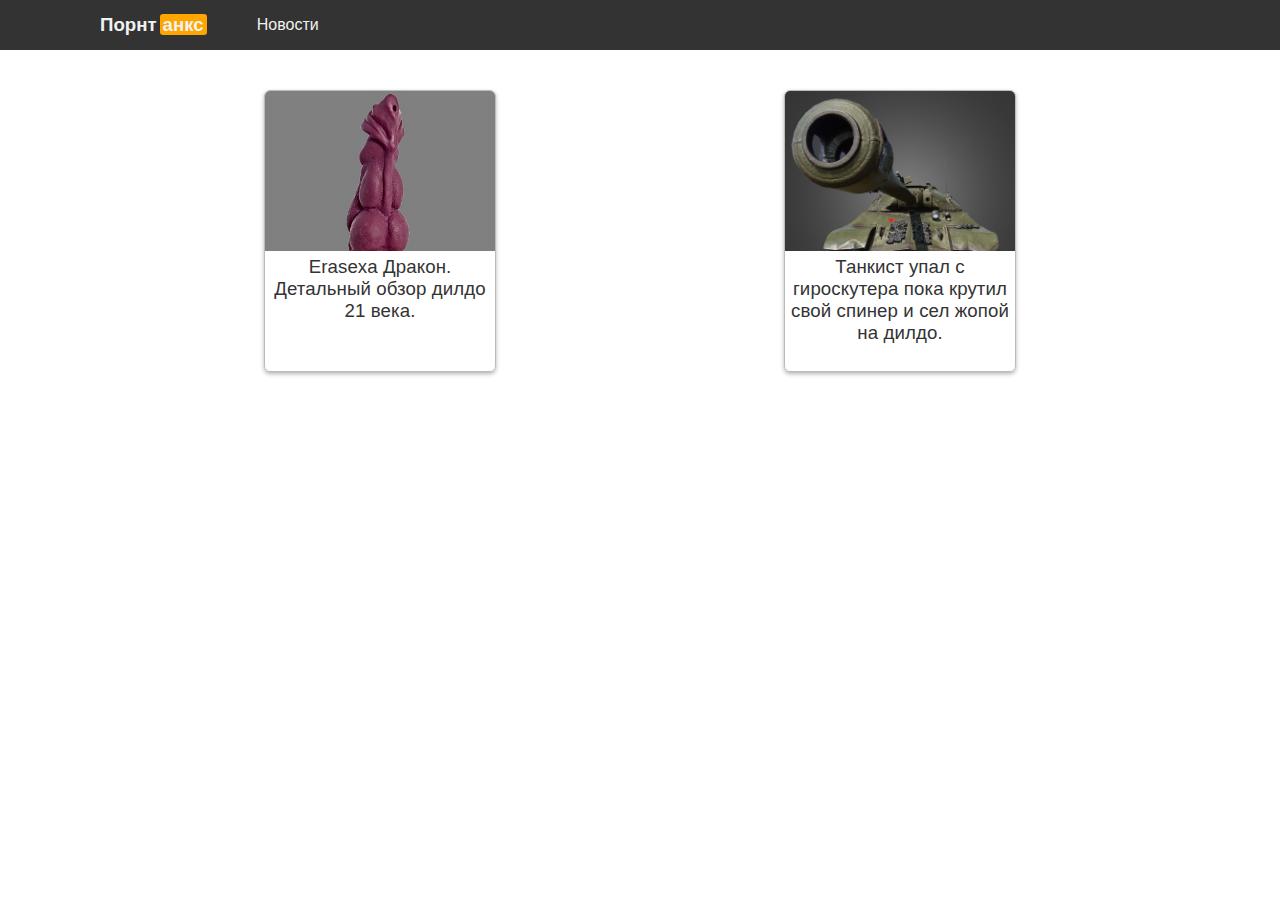
<file: index.html>
<!DOCTYPE html>
<html lang="ru">
<head>
	<meta charset="UTF-8">
	<title>Порнтанкс</title>
	<link rel="stylesheet" type="text/css" href="css/style.css">
	<link rel="stylesheet" type="text/css" href="css/menu.css">
	<link rel="stylesheet" type="text/css" href="css/content.css">
	<!-- SCRIPTS -->
	<script type="text/javascript" src="js/jquery-3.2.1.min.js"></script>
</head>
<body>
	<!-- Меню -->
	<nav>
		<div id="container">
			<ul class="menu">
				<li class="logo"><h1 class="title"><a href="index.html">Порнт<span class="dblogo">анкс</span></a></h1></li>
			</ul>
		</div>
	</nav>
	<!-- END Меню -->

	<div id="container">
		<div class="content">

			<a href="news/obzor_na_dildo.html"><div class="block">
				<div id="post-1" class="title-block"></div>
				<div class="content-block">Erasexa Дракон. Детальный обзор дилдо 21 века.</div>
			</div></a>

			<a href="news/tankist_upal_na_dildo.html"><div class="block">
				<div id="post-0" class="title-block"></div>
				<div class="content-block">Танкист упал с гироскутера пока крутил свой спинер и сел жопой на дилдо.</div>
			</div></a>

		</div>
	</div>

	<script type="text/javascript" src="js/script.js"></script>
</body>
</html>
</file>
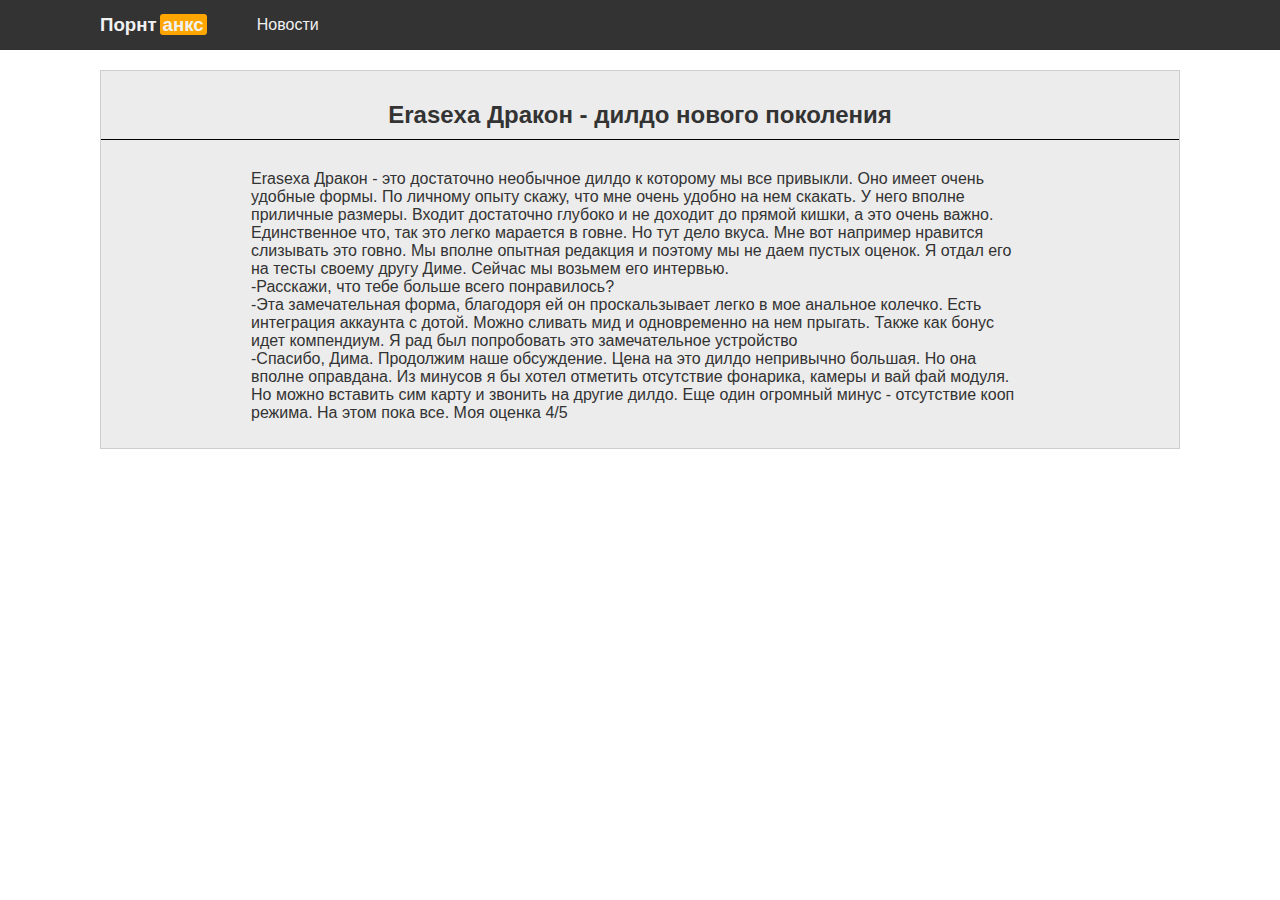
<file: news/obzor_na_dildo.html>
<!DOCTYPE html>
<html lang="ru">
<head>
	<meta charset="UTF-8">
	<title>Порнтанкс</title>
	<link rel="stylesheet" type="text/css" href="../css/style.css">
	<link rel="stylesheet" type="text/css" href="../css/menu.css">
	<link rel="stylesheet" type="text/css" href="../css/newscontent.css">
	<!-- SCRIPTS -->
	<script type="text/javascript" src="../js/jquery-3.2.1.min.js"></script>
</head>
<body>
	<!-- Меню -->
	<nav>
		<div id="container">
			<ul class="menu">
				<li class="logo"><h1 class="title"><a href="../index.html">Порнт<span class="dblogo">анкс</span></a></h1></li>
			</ul>
		</div>
	</nav>
	<!-- END Меню -->

	<div id="container">
		<div class="content">
			<h2>Erasexa Дракон - дилдо нового поколения</h2>
			<p>Erasexa Дракон - это достаточно необычное дилдо к которому мы все привыкли. Оно имеет очень удобные формы. По личному опыту скажу, что мне очень удобно на нем скакать. У него вполне приличные размеры. Входит достаточно глубоко и не доходит до прямой кишки, а это очень важно. Единственное что, так это легко марается в говне. Но тут дело вкуса. Мне вот например нравится слизывать это говно. Мы вполне опытная редакция и поэтому мы не даем пустых оценок. Я отдал его на тесты своему другу Диме. Сейчас мы возьмем его интервью. <br>-Расскажи, что тебе больше всего понравилось?<br>-Эта замечательная форма, благодоря ей он проскальзывает легко в мое анальное колечко. Есть интеграция аккаунта с дотой. Можно сливать мид и одновременно на нем прыгать. Также как бонус идет компендиум. Я рад был попробовать это замечательное устройство<br>-Спасибо, Дима. Продолжим наше обсуждение. Цена на это дилдо непривычно большая. Но она вполне оправдана. Из минусов я бы хотел отметить отсутствие фонарика, камеры и вай фай модуля. Но можно вставить сим карту и звонить на другие дилдо. Еще один огромный минус - отсутствие кооп режима. На этом пока все. Моя оценка 4/5</p>
		</div>
	</div>

	<script type="text/javascript" src="../js/script.js"></script>
</body>
</html>
</file>
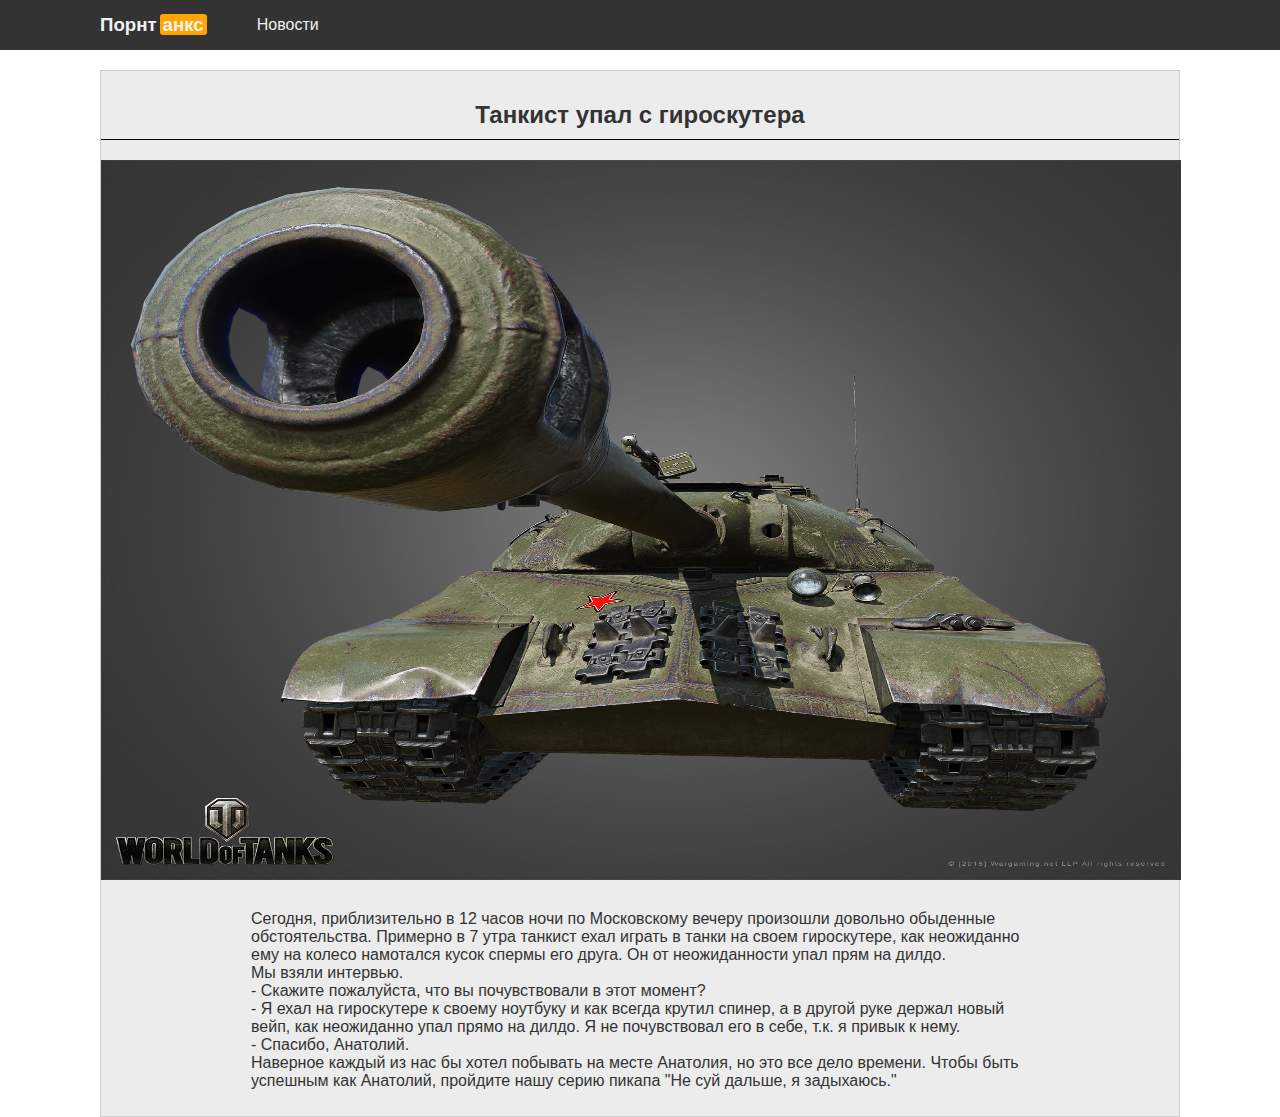
<file: news/tankist_upal_na_dildo.html>
<!DOCTYPE html>
<html lang="ru">
<head>
	<meta charset="UTF-8">
	<title>Порнтанкс</title>
	<link rel="stylesheet" type="text/css" href="../css/style.css">
	<link rel="stylesheet" type="text/css" href="../css/menu.css">
	<link rel="stylesheet" type="text/css" href="../css/newscontent.css">
	<!-- SCRIPTS -->
	<script type="text/javascript" src="../js/jquery-3.2.1.min.js"></script>
</head>
<body>
	<!-- Меню -->
	<nav>
		<div id="container">
			<ul class="menu">
				<li class="logo"><h1 class="title"><a href="../index.html">Порнт<span class="dblogo">анкс</span></a></h1></li>
			</ul>
		</div>
	</nav>
	<!-- END Меню -->

	<div id="container">
		<div class="content">
			<h2>Танкист упал с гироскутера</h2>
			<img src="../img/dulo.jpg">
			<p>Сегодня, приблизительно в 12 часов ночи по Московскому вечеру произошли довольно обыденные обстоятельства. Примерно в 7 утра танкист ехал играть в танки на своем гироскутере, как неожиданно ему на колесо намотался кусок спермы его друга. Он от неожиданности упал прям на дилдо.<br> Мы взяли интервью.<br> - Скажите пожалуйста, что вы почувствовали в этот момент?<br> - Я ехал на гироскутере к своему ноутбуку и как всегда крутил спинер, а в другой руке держал новый вейп, как неожиданно упал прямо на дилдо. Я не почувствовал его в себе, т.к. я привык к нему.<br>- Спасибо, Анатолий.<br>Наверное каждый из нас бы хотел побывать на месте Анатолия, но это все дело времени. Чтобы быть успешным как Анатолий, пройдите нашу серию пикапа "Не суй дальше, я задыхаюсь."</p>
		</div>
	</div>

	<script type="text/javascript" src="../js/script.js"></script>
</body>
</html>
</file>
<file: css/style.css>
body {
	margin: 0;
	font-family: sans-serif;
	color: #333;
	background: #fff;
}

#container {
	width: 1080px;
	margin: 0 auto;
}

.logo a {
	margin-right: 40px;
	cursor: pointer;
	color: #f1f1f1;
	text-decoration: none;
}

.dblogo {
	background: orange; 
	margin-left: 3px;
	border-radius: 3px;
	padding: 0 3px;
}
</file>
<file: css/menu.css>
nav {
	position: fixed;
	width: 100%;
	height: 50px;
	background: #333;
	top: 0;
	left: 0;
}

li {
	margin-right: 10px;
}

.menu {
	display: flex;
	padding: 0;
	margin: 0;
	flex-direction: row;
	justify-content: flex-start;
	line-height: 50px;
	list-style: none;
}

.menu .link {
	color: #f1f1f1;
	text-decoration: none;
	line-height: 30px;
	transition: color .3s;
}

.menu .link:hover {
	color: #bbb;
}

.title {
	color: #f1f1f1;
	padding: 0;
	margin: 0;
	font-size: 14pt;
}
</file>
<file: css/content.css>
.content {
	display: flex;
	justify-content: space-around;
	flex-wrap: wrap;
	align-items: flex-start;
	margin-top: 70px;
	padding: 20px;
}

.block {
	width: 230px;
	height: 280px;
	border: 1px solid #bbb;
	border-radius: 6px;
	margin-bottom: 10px;
	box-shadow: 0 2px 4px rgba(0,0,0,.3);
}

.title-block {
	height: 160px;
	background-size: cover !important;
	border-radius: 5px 5px 0 0;
	box-shadow: hidden 0 0 4px rgba(0,0,0,.3);
}

a {
	color: #333;
	text-decoration: none;
}

.content-block {
	padding: 5px;
	text-align: center;
	letter-spacing: .1px;
	font-size: 14pt;
	vertical-align: middle;
}

.big-block {
	width: 490px;
	height: 280px;
	border: 1px solid #bbb;
	border-radius: 6px;
	margin-bottom: 10px;
}
</file>
<file: css/newscontent.css>
.content {
	background: #ececec;
	margin-top: 70px;
	border: 1px solid #cecece;
}

.content h2 {
	text-align: center;
	padding-bottom: 10px;
	border-bottom: 1px solid #000;
}

.content h2, .content p {
	padding: 10px 150px;
}

img {
	width: 1080px;
	height: 720px;
}

a {
	color: #07b;
	text-decoration: none;
}
</file>
